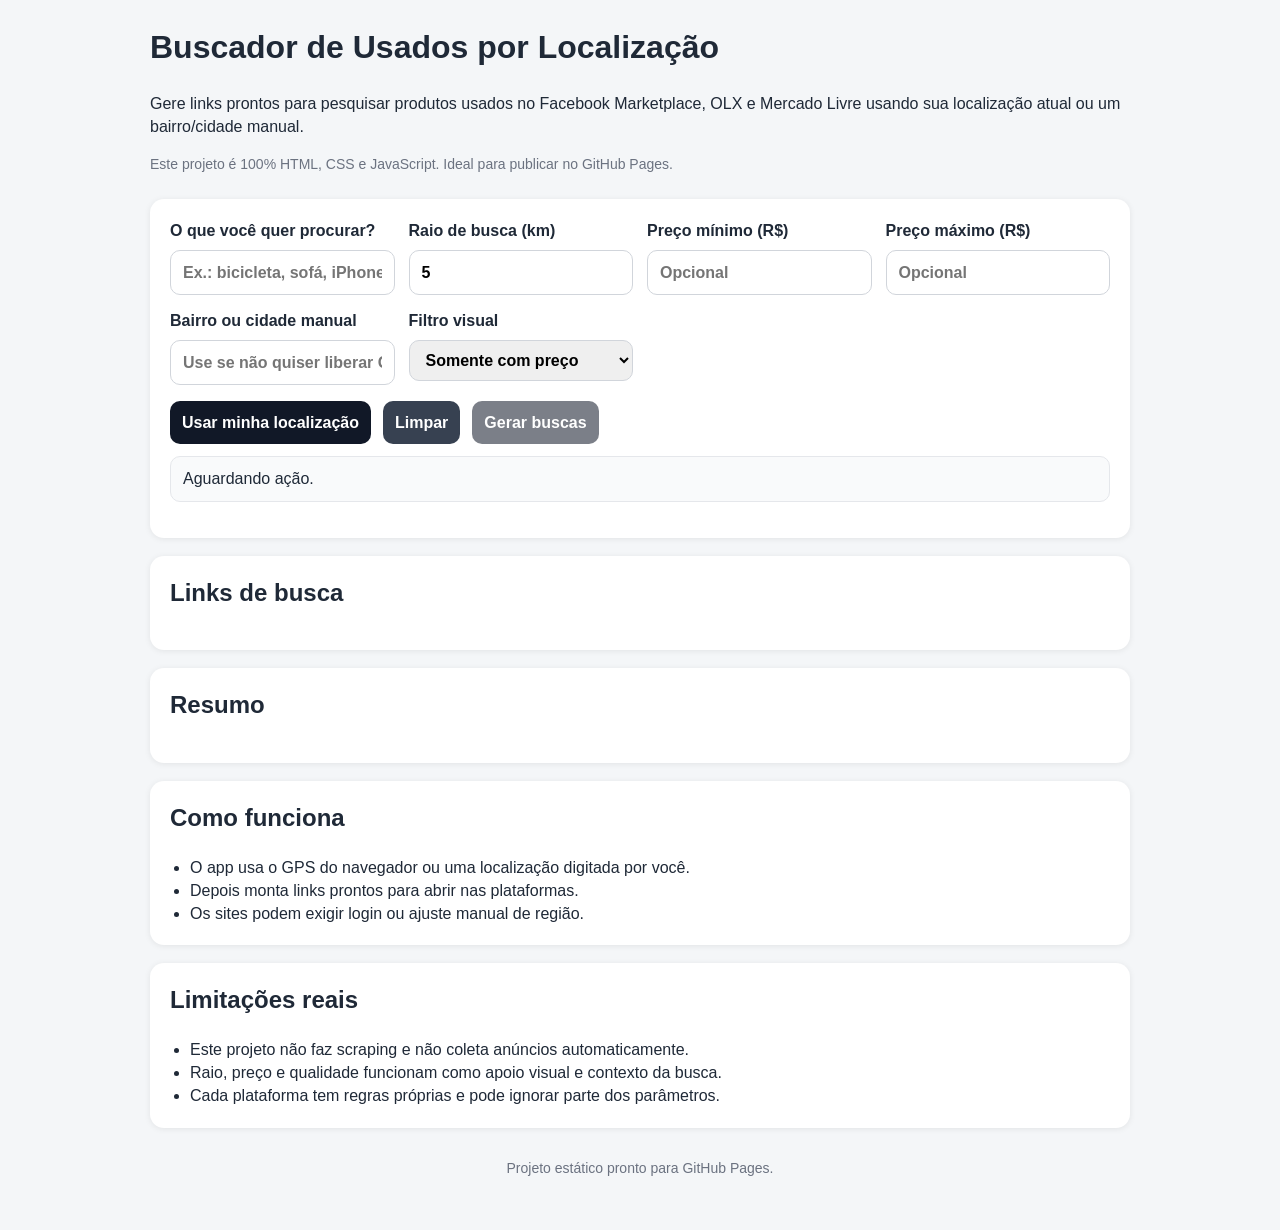
<file: index.html>
<!DOCTYPE html>
<html lang="pt-BR">
<head>
  <meta charset="UTF-8" />
  <meta name="viewport" content="width=device-width, initial-scale=1.0" />
  <meta name="description" content="Gerador de buscas de produtos usados por localização para Facebook Marketplace, OLX e Mercado Livre." />
  <title>Buscador de Usados por Localização</title>
  <style>
    :root {
      --bg: #f4f6f8;
      --card: #ffffff;
      --text: #1f2937;
      --muted: #6b7280;
      --border: #d1d5db;
      --primary: #111827;
      --primary-2: #374151;
      --soft: #eef2ff;
      --ok: #065f46;
      --ok-bg: #d1fae5;
      --warn: #92400e;
      --warn-bg: #fef3c7;
      --shadow: 0 1px 6px rgba(0,0,0,0.08);
      --radius: 14px;
    }

    * { box-sizing: border-box; }
    html { scroll-behavior: smooth; }
    body {
      margin: 0;
      padding: 24px;
      background: var(--bg);
      color: var(--text);
      font-family: Arial, Helvetica, sans-serif;
      line-height: 1.45;
    }

    .container {
      max-width: 980px;
      margin: 0 auto;
    }

    header {
      margin-bottom: 24px;
    }

    h1, h2, h3, p {
      margin-top: 0;
    }

    .card {
      background: var(--card);
      border-radius: var(--radius);
      padding: 20px;
      margin-bottom: 18px;
      box-shadow: var(--shadow);
    }

    .grid {
      display: grid;
      grid-template-columns: repeat(auto-fit, minmax(220px, 1fr));
      gap: 14px;
    }

    label {
      display: flex;
      flex-direction: column;
      gap: 8px;
      font-weight: 600;
    }

    input, select, button {
      font: inherit;
      padding: 10px 12px;
      border-radius: 10px;
      border: 1px solid var(--border);
    }

    input:focus, select:focus {
      outline: 2px solid #c7d2fe;
      border-color: #818cf8;
    }

    .actions {
      display: flex;
      gap: 12px;
      margin-top: 16px;
      flex-wrap: wrap;
    }

    button {
      cursor: pointer;
      border: none;
      background: var(--primary);
      color: white;
      font-weight: 600;
    }

    button.secondary {
      background: var(--primary-2);
    }

    button:disabled {
      opacity: 0.55;
      cursor: not-allowed;
    }

    .status {
      margin-top: 12px;
      padding: 10px 12px;
      border-radius: 10px;
      background: #f9fafb;
      border: 1px solid #e5e7eb;
    }

    .status.ok {
      background: var(--ok-bg);
      color: var(--ok);
      border-color: #a7f3d0;
    }

    .status.warn {
      background: var(--warn-bg);
      color: var(--warn);
      border-color: #fde68a;
    }

    .location-box {
      margin-top: 12px;
      padding: 12px;
      border-radius: 10px;
      background: var(--soft);
    }

    .hidden {
      display: none;
    }

    .result-list {
      display: grid;
      gap: 12px;
    }

    .result-item {
      border: 1px solid #e5e7eb;
      border-radius: 12px;
      padding: 14px;
    }

    .result-item a {
      font-weight: 700;
      text-decoration: none;
      color: #111827;
    }

    .pill {
      display: inline-block;
      font-size: 12px;
      padding: 5px 8px;
      border-radius: 999px;
      background: #f3f4f6;
      color: #374151;
      margin-top: 8px;
    }

    .note ul {
      margin: 0;
      padding-left: 20px;
    }

    .small {
      color: var(--muted);
      font-size: 14px;
    }

    footer {
      text-align: center;
      color: var(--muted);
      font-size: 14px;
      padding: 12px 0 28px;
    }

    code {
      background: #f3f4f6;
      padding: 2px 6px;
      border-radius: 6px;
    }

    @media (max-width: 640px) {
      body { padding: 14px; }
      .actions { flex-direction: column; }
      button { width: 100%; }
    }
  </style>
</head>
<body>
  <main class="container">
    <header>
      <h1>Buscador de Usados por Localização</h1>
      <p>Gere links prontos para pesquisar produtos usados no Facebook Marketplace, OLX e Mercado Livre usando sua localização atual ou um bairro/cidade manual.</p>
      <p class="small">Este projeto é 100% HTML, CSS e JavaScript. Ideal para publicar no GitHub Pages.</p>
    </header>

    <section class="card">
      <div class="grid">
        <label>
          O que você quer procurar?
          <input id="query" type="text" placeholder="Ex.: bicicleta, sofá, iPhone" />
        </label>

        <label>
          Raio de busca (km)
          <input id="radius" type="number" min="1" max="100" value="5" />
        </label>

        <label>
          Preço mínimo (R$)
          <input id="minPrice" type="number" min="0" placeholder="Opcional" />
        </label>

        <label>
          Preço máximo (R$)
          <input id="maxPrice" type="number" min="0" placeholder="Opcional" />
        </label>

        <label>
          Bairro ou cidade manual
          <input id="manualLocation" type="text" placeholder="Use se não quiser liberar GPS" />
        </label>

        <label>
          Filtro visual
          <select id="qualityFilter">
            <option value="all">Todos</option>
            <option value="priced" selected>Somente com preço</option>
            <option value="best">Priorizar melhor custo-benefício</option>
          </select>
        </label>
      </div>

      <div class="actions">
        <button id="locateBtn" type="button">Usar minha localização</button>
        <button id="clearBtn" type="button" class="secondary">Limpar</button>
        <button id="searchBtn" type="button">Gerar buscas</button>
      </div>

      <p id="status" class="status">Aguardando ação.</p>
      <div id="locationBox" class="location-box hidden"></div>
    </section>

    <section class="card">
      <h2>Links de busca</h2>
      <div id="results"></div>
    </section>

    <section class="card">
      <h2>Resumo</h2>
      <div id="summary"></div>
    </section>

    <section class="card note">
      <h2>Como funciona</h2>
      <ul>
        <li>O app usa o GPS do navegador ou uma localização digitada por você.</li>
        <li>Depois monta links prontos para abrir nas plataformas.</li>
        <li>Os sites podem exigir login ou ajuste manual de região.</li>
      </ul>
    </section>

    <section class="card note">
      <h2>Limitações reais</h2>
      <ul>
        <li>Este projeto não faz scraping e não coleta anúncios automaticamente.</li>
        <li>Raio, preço e qualidade funcionam como apoio visual e contexto da busca.</li>
        <li>Cada plataforma tem regras próprias e pode ignorar parte dos parâmetros.</li>
      </ul>
    </section>
  </main>

  <footer>
    Projeto estático pronto para GitHub Pages.
  </footer>

  <script>
    const state = {
      coords: null,
      accuracy: null,
      mapLink: null
    };

    const queryEl = document.getElementById('query');
    const radiusEl = document.getElementById('radius');
    const minPriceEl = document.getElementById('minPrice');
    const maxPriceEl = document.getElementById('maxPrice');
    const manualLocationEl = document.getElementById('manualLocation');
    const qualityFilterEl = document.getElementById('qualityFilter');
    const statusEl = document.getElementById('status');
    const resultsEl = document.getElementById('results');
    const summaryEl = document.getElementById('summary');
    const locationBoxEl = document.getElementById('locationBox');
    const searchBtn = document.getElementById('searchBtn');

    document.getElementById('locateBtn').addEventListener('click', requestLocation);
    document.getElementById('searchBtn').addEventListener('click', renderSearches);
    document.getElementById('clearBtn').addEventListener('click', clearForm);

    [queryEl, radiusEl, minPriceEl, maxPriceEl, manualLocationEl, qualityFilterEl].forEach((el) => {
      el.addEventListener('input', validateForm);
      el.addEventListener('change', validateForm);
    });

    function setStatus(message, type = '') {
      statusEl.textContent = message;
      statusEl.className = 'status' + (type ? ' ' + type : '');
    }

    function validateForm() {
      const hasQuery = queryEl.value.trim().length > 0;
      searchBtn.disabled = !hasQuery;
    }

    function requestLocation() {
      if (!navigator.geolocation) {
        setStatus('Seu navegador não suporta geolocalização. Use bairro ou cidade manualmente.', 'warn');
        return;
      }

      setStatus('Solicitando sua localização...', '');
      navigator.geolocation.getCurrentPosition(
        (position) => {
          const { latitude, longitude, accuracy } = position.coords;
          state.coords = { latitude, longitude };
          state.accuracy = accuracy;
          state.mapLink = 'https://www.google.com/maps?q=' + latitude + ',' + longitude;

          locationBoxEl.classList.remove('hidden');
          locationBoxEl.innerHTML =
            'Localização obtida: <strong>' + latitude.toFixed(5) + ', ' + longitude.toFixed(5) + '</strong><br>' +
            'Precisão aproximada: ' + Math.round(accuracy) + ' m<br>' +
            '<a href="' + state.mapLink + '" target="_blank" rel="noopener noreferrer">Ver no mapa</a>';

          setStatus('Localização pronta. Agora gere as buscas.', 'ok');
        },
        (error) => {
          const messages = {
            1: 'Permissão negada. Use bairro ou cidade manualmente.',
            2: 'Não foi possível obter sua localização.',
            3: 'Tempo esgotado ao obter sua localização.'
          };
          setStatus(messages[error.code] || 'Falha ao obter sua localização.', 'warn');
        },
        { enableHighAccuracy: true, timeout: 10000, maximumAge: 300000 }
      );
    }

    function clearForm() {
      queryEl.value = '';
      radiusEl.value = '5';
      minPriceEl.value = '';
      maxPriceEl.value = '';
      manualLocationEl.value = '';
      qualityFilterEl.value = 'priced';
      resultsEl.innerHTML = '';
      summaryEl.innerHTML = '';
      state.coords = null;
      state.accuracy = null;
      state.mapLink = null;
      locationBoxEl.innerHTML = '';
      locationBoxEl.classList.add('hidden');
      setStatus('Campos limpos.', '');
      validateForm();
    }

    function buildSearchConfig({ query, radius, minPrice, maxPrice, locationText, quality }) {
      const qualityText =
        quality === 'best'
          ? 'melhor custo benefício'
          : quality === 'priced'
          ? 'com preço'
          : 'todos';

      const priceText = [
        minPrice ? 'min R$' + minPrice : '',
        maxPrice ? 'max R$' + maxPrice : ''
      ].filter(Boolean).join(' ');

      const hintText = (
        (locationText ? locationText + ' ' : '') +
        radius + 'km ' +
        priceText
      ).trim();

      const facebookParams = new URLSearchParams({
        query: query.trim()
      });

      const olxSearch = [query.trim(), locationText.trim()].filter(Boolean).join(' ');
      const olxUrl = 'https://www.olx.com.br/brasil?q=' + encodeURIComponent(olxSearch);

      const mlSearch = [query.trim(), locationText.trim()].filter(Boolean).join(' ');
      const mlUrl = 'https://lista.mercadolivre.com.br/' + encodeURIComponent(mlSearch);

      return [
        {
          name: 'Facebook Marketplace',
          summary: 'Abre uma busca pronta. O Facebook pode exigir login para mostrar resultados completos.',
          url: 'https://www.facebook.com/marketplace/search/?' + facebookParams.toString(),
          hint: 'Termo: ' + query + ' | Região: ' + (locationText || 'pela sua localização') + ' | Raio visual: ' + radius + ' km | Filtro visual: ' + qualityText
        },
        {
          name: 'OLX',
          summary: 'Busca geral em classificados. Pode exigir ajuste manual de região dentro do site.',
          url: olxUrl,
          hint: 'Termo: ' + query + ' ' + hintText
        },
        {
          name: 'Mercado Livre',
          summary: 'Busca com foco em anúncios e produtos. Filtros regionais variam por categoria.',
          url: mlUrl,
          hint: 'Termo: ' + query + ' ' + hintText
        }
      ];
    }

    function renderSearches() {
      const query = queryEl.value.trim();
      const radius = Number(radiusEl.value || 5);
      const minPrice = minPriceEl.value.trim();
      const maxPrice = maxPriceEl.value.trim();
      const quality = qualityFilterEl.value;
      const manualLocation = manualLocationEl.value.trim();

      if (!query) {
        setStatus('Digite o que você quer procurar.', 'warn');
        return;
      }

      if (minPrice && maxPrice && Number(minPrice) > Number(maxPrice)) {
        setStatus('O preço mínimo não pode ser maior que o máximo.', 'warn');
        return;
      }

      const locationText = manualLocation || (state.coords
        ? state.coords.latitude.toFixed(5) + ', ' + state.coords.longitude.toFixed(5)
        : '');

      if (!locationText) {
        setStatus('Use sua localização ou informe bairro/cidade manualmente.', 'warn');
        return;
      }

      const searches = buildSearchConfig({
        query,
        radius,
        minPrice,
        maxPrice,
        locationText,
        quality
      });

      resultsEl.innerHTML =
        '<div class="result-list">' +
        searches.map((item) => (
          '<div class="result-item">' +
            '<div><a href="' + item.url + '" target="_blank" rel="noopener noreferrer">' + escapeHtml(item.name) + '</a></div>' +
            '<p>' + escapeHtml(item.summary) + '</p>' +
            '<small>' + escapeHtml(item.hint) + '</small><br>' +
            '<span class="pill">Abre em nova aba</span>' +
          '</div>'
        )).join('') +
        '</div>';

      summaryEl.innerHTML =
        '<p><strong>Busca:</strong> ' + escapeHtml(query) + '</p>' +
        '<p><strong>Área:</strong> ' + escapeHtml(locationText) + '</p>' +
        '<p><strong>Raio visual:</strong> ' + radius + ' km</p>' +
        '<p><strong>Faixa de preço:</strong> ' + escapeHtml(minPrice || 'sem mínimo') + ' até ' + escapeHtml(maxPrice || 'sem máximo') + '</p>' +
        '<p><strong>Filtro visual:</strong> ' + escapeHtml(qualityLabel(quality)) + '</p>' +
        '<p><strong>Observação:</strong> os links acima abrem as plataformas com a busca preparada. Algumas exigem ajuste manual de localização e login.</p>';

      setStatus('Buscas geradas com sucesso.', 'ok');
    }

    function qualityLabel(value) {
      if (value === 'priced') return 'Somente com preço';
      if (value === 'best') return 'Priorizar melhor custo-benefício';
      return 'Todos';
    }

    function escapeHtml(value) {
      return String(value)
        .replaceAll('&', '&amp;')
        .replaceAll('<', '&lt;')
        .replaceAll('>', '&gt;')
        .replaceAll('"', '&quot;')
        .replaceAll("'", '&#039;');
    }

    validateForm();
  </script>
</body>
</html>
</file>
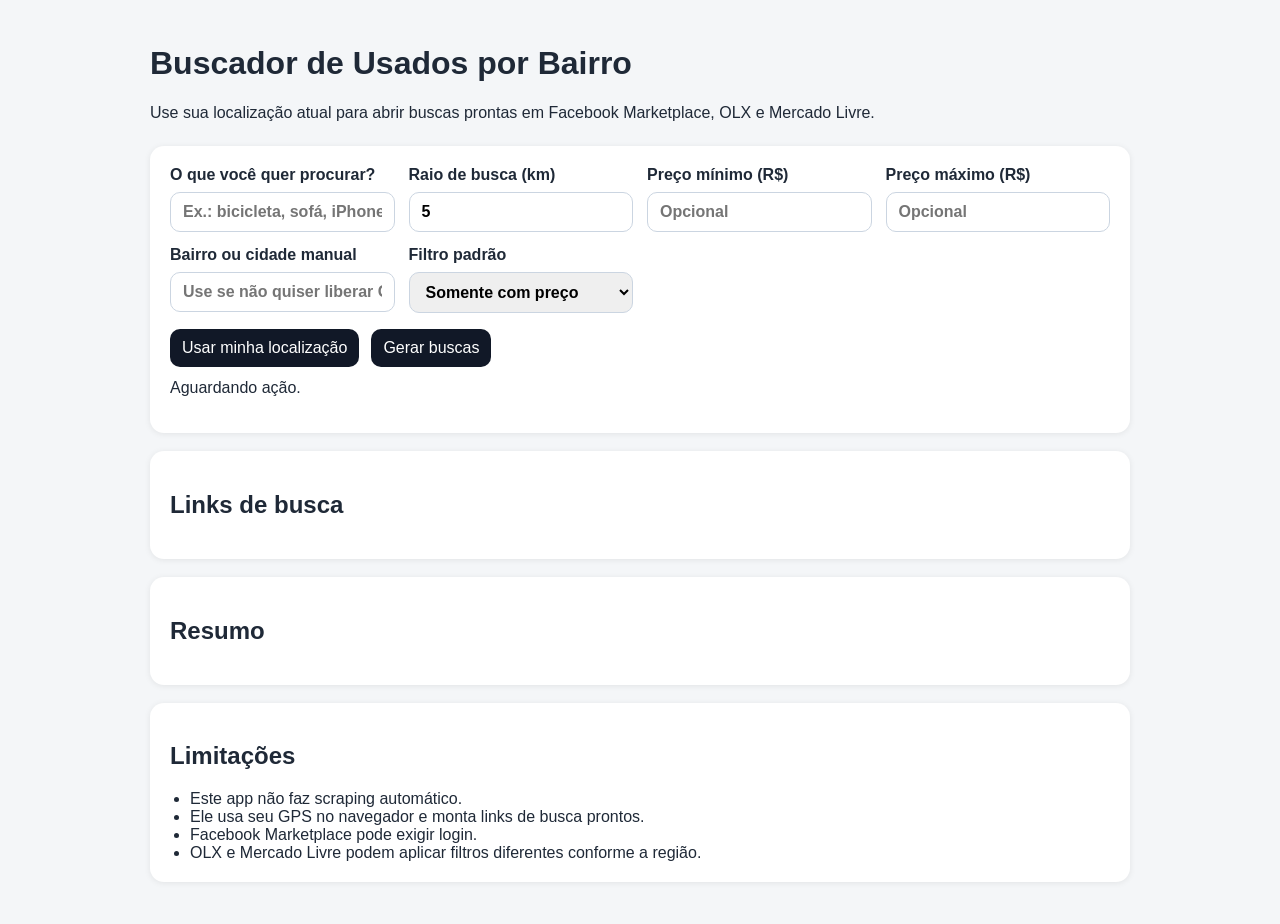
<file: web-app/index.html>
<!DOCTYPE html>
<html lang="pt-BR">
<head>
  <meta charset="UTF-8" />
  <meta name="viewport" content="width=device-width, initial-scale=1.0" />
  <title>Buscador de Usados por Bairro</title>
  <link rel="stylesheet" href="style.css" />
</head>
<body>
  <main class="container">
    <header>
      <h1>Buscador de Usados por Bairro</h1>
      <p>Use sua localização atual para abrir buscas prontas em Facebook Marketplace, OLX e Mercado Livre.</p>
    </header>

    <section class="card">
      <div class="grid">
        <label>
          O que você quer procurar?
          <input id="query" type="text" placeholder="Ex.: bicicleta, sofá, iPhone" />
        </label>

        <label>
          Raio de busca (km)
          <input id="radius" type="number" min="1" max="100" value="5" />
        </label>

        <label>
          Preço mínimo (R$)
          <input id="minPrice" type="number" min="0" placeholder="Opcional" />
        </label>

        <label>
          Preço máximo (R$)
          <input id="maxPrice" type="number" min="0" placeholder="Opcional" />
        </label>

        <label>
          Bairro ou cidade manual
          <input id="manualLocation" type="text" placeholder="Use se não quiser liberar GPS" />
        </label>

        <label>
          Filtro padrão
          <select id="qualityFilter">
            <option value="all">Todos</option>
            <option value="priced" selected>Somente com preço</option>
            <option value="best">Priorizar melhor custo-benefício</option>
          </select>
        </label>
      </div>

      <div class="actions">
        <button id="locateBtn">Usar minha localização</button>
        <button id="searchBtn">Gerar buscas</button>
      </div>

      <p id="status" class="status">Aguardando ação.</p>
      <div id="locationBox" class="location-box hidden"></div>
    </section>

    <section class="card">
      <h2>Links de busca</h2>
      <div id="results"></div>
    </section>

    <section class="card">
      <h2>Resumo</h2>
      <div id="summary"></div>
    </section>

    <section class="card note">
      <h2>Limitações</h2>
      <ul>
        <li>Este app não faz scraping automático.</li>
        <li>Ele usa seu GPS no navegador e monta links de busca prontos.</li>
        <li>Facebook Marketplace pode exigir login.</li>
        <li>OLX e Mercado Livre podem aplicar filtros diferentes conforme a região.</li>
      </ul>
    </section>
  </main>

  <script src="script.js"></script>
</body>
</html>
</file>
<file: web-app/style.css>
:root {
  color-scheme: light dark;
  font-family: Arial, Helvetica, sans-serif;
}

body {
  margin: 0;
  padding: 24px;
  background: #f4f6f8;
  color: #1f2937;
}

.container {
  max-width: 980px;
  margin: 0 auto;
}

header {
  margin-bottom: 24px;
}

.card {
  background: white;
  border-radius: 14px;
  padding: 20px;
  margin-bottom: 18px;
  box-shadow: 0 1px 6px rgba(0,0,0,0.08);
}

.grid {
  display: grid;
  grid-template-columns: repeat(auto-fit, minmax(220px, 1fr));
  gap: 14px;
}

label {
  display: flex;
  flex-direction: column;
  gap: 8px;
  font-weight: 600;
}

input, select, button {
  font: inherit;
  padding: 10px 12px;
  border-radius: 10px;
  border: 1px solid #cbd5e1;
}

.actions {
  display: flex;
  gap: 12px;
  margin-top: 16px;
  flex-wrap: wrap;
}

button {
  cursor: pointer;
  border: none;
  background: #111827;
  color: white;
}

button:hover {
  opacity: 0.92;
}

.status {
  margin-top: 12px;
}

.location-box {
  margin-top: 12px;
  padding: 12px;
  border-radius: 10px;
  background: #eef2ff;
}

.hidden {
  display: none;
}

.result-list {
  display: grid;
  gap: 12px;
}

.result-item {
  border: 1px solid #e5e7eb;
  border-radius: 12px;
  padding: 14px;
}

.result-item a {
  font-weight: 700;
  text-decoration: none;
}

.note ul {
  margin: 0;
  padding-left: 20px;
}

@media (max-width: 640px) {
  body {
    padding: 14px;
  }
}
</file>
